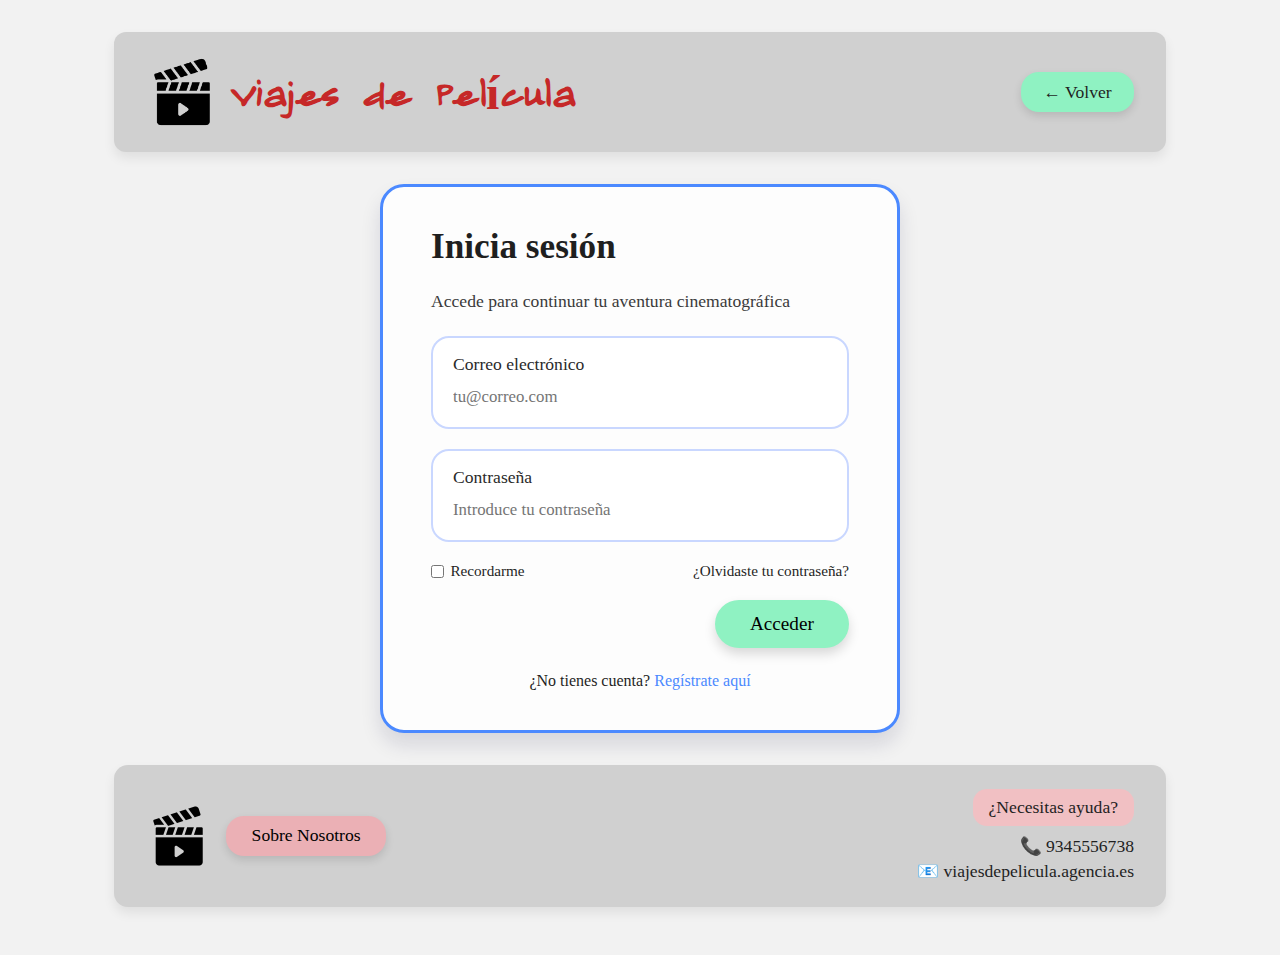
<file: iniciarsesion.html>
<!DOCTYPE html>
<html lang="es">
<head>
  <meta charset="UTF-8">
  <meta name="viewport" content="width=device-width, initial-scale=1.0">
  <title>Iniciar Sesión · Viajes de Película</title>
  <link rel="stylesheet" href="iniciarsesion.css">
  <link href="https://fonts.googleapis.com/css2?family=Long+Cang&display=swap" rel="stylesheet">
  <link href="https://fonts.cdnfonts.com/css/pecita" rel="stylesheet">
</head>
<body>
  <div class="login-page">
    <header class="login-header">
      <a href="index.html" class="brand" aria-label="Volver al inicio">
        <img src="images/image.png" alt="Logo Viajes de Película" class="brand-logo">
        <h1>Viajes de Película</h1>
      </a>
      <a href="index.html" class="back-link">← Volver</a>
    </header>

    <main class="login-main">
      <section class="login-card" aria-labelledby="login-title">
        <h2 id="login-title">Inicia sesión</h2>
        <p class="login-subtitle">Accede para continuar tu aventura cinematográfica</p>

        <form class="login-form">
          <label class="input-group">
            <span>Correo electrónico</span>
            <input type="email" name="email" placeholder="tu@correo.com" required>
          </label>

          <label class="input-group">
            <span>Contraseña</span>
            <input type="password" name="password" placeholder="Introduce tu contraseña" required>
          </label>

          <div class="form-actions">
            <label class="remember">
              <input type="checkbox" name="remember">
              Recordarme
            </label>
            <a href="#" class="forgot-link">¿Olvidaste tu contraseña?</a>
          </div>

          <button type="submit" class="login-submit">Acceder</button>
        </form>

        <p class="register-hint">¿No tienes cuenta? <a href="Registro.html">Regístrate aquí</a></p>
      </section>
    </main>

    <footer class="footer">
      <div class="footer-brand">
        <img src="images/image.png" alt="Logo" class="logoimg">
        <button class="sobre-nosotros-btn" onclick="window.location.href='sobrenosotros.html'">Sobre Nosotros</button>
      </div>
      <div class="footer-contact">
        <p class="footer-tag">¿Necesitas ayuda?</p>
        <p class="footer-phone">📞 9345556738</p>
        <p class="footer-email">📧 viajesdepelicula.agencia.es</p>
      </div>
    </footer>
  </div>
</body>
</html>
</file>
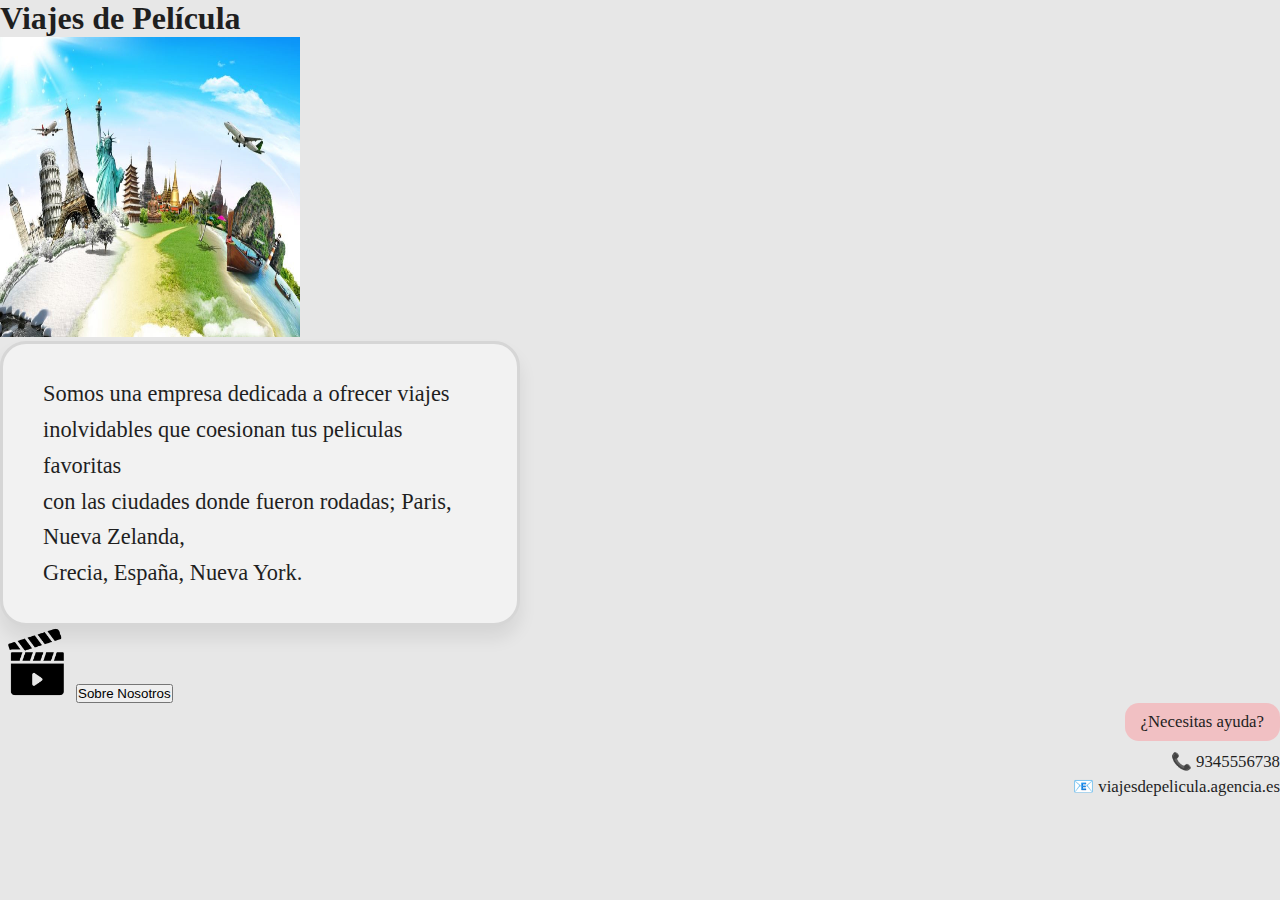
<file: sobrenosotros.html>
<!DOCTYPE html>
<html lang="en">
<head>
    <meta charset="UTF-8">
    <meta name="viewport" content="width=device-width, initial-scale=1.0">
    <title>Sobre Nosotros</title>
    <link rel="stylesheet" href="sobrenosotros.css">
    
    
</head>

<body>
    <header>
        <div class="brand">
        <h1>Viajes de Película</h1>
    </div>

    </header>
    <main>

        <img src="images/foto_viajes.png" alt="foto_viajes" width="300" height="300">

        <article class="text-card">
             <p> Somos una empresa dedicada a ofrecer viajes<br>
                inolvidables que coesionan tus peliculas favoritas
                 <br> con las ciudades donde fueron rodadas; Paris, Nueva Zelanda, 
                 <br> Grecia, España, Nueva York.</p>
        </article>
           
    </main>
        



<footer>
    <div class="footer-brand">
      <img src="images/image.png" alt="Logo" class="logoimg" width="72" height="72">
      <button class="sobre-nosotros-btn" onclick="window.location.href='sobrenosotros.html'">Sobre Nosotros</button>
    </div>
    <div class="footer-contact">
      <p class="footer-tag">¿Necesitas ayuda?</p>
      <p class="footer-phone">📞 9345556738</p>
      <p class="footer-email">📧 viajesdepelicula.agencia.es</p>
    </div>
        
</footer>

</body>
</html>
</file>
<file: iniciarsesion.css>
* {
  margin: 0;
  padding: 0;
  box-sizing: border-box;
}

body {
  background-color: #f2f2f2;
  font-family: 'Pecita', cursive;
  color: #1f1f1f;
  margin: 0;
}

.login-page {
  width: 100%;
  max-width: 1100px;
  margin: 0 auto;
  min-height: 100vh;
  display: flex;
  flex-direction: column;
  gap: 2rem;
  padding: 2rem 1.5rem 3rem;
}

.login-header {
  display: flex;
  align-items: center;
  justify-content: space-between;
  background-color: #d0d0d0;
  border-radius: 12px;
  padding: 1.5rem 2rem;
  box-shadow: 0 6px 12px rgba(0, 0, 0, 0.08);
}

.brand {
  display: flex;
  align-items: center;
  gap: 0.75rem;
  text-decoration: none;
  color: inherit;
}

.brand h1 {
  font-family: 'Long Cang', cursive;
  font-size: 3rem;
  color: #c62828;
}

.brand-logo {
  width: 72px;
  height: 72px;
}

.back-link {
  font-size: 1.1rem;
  color: #1f1f1f;
  text-decoration: none;
  padding: 0.6rem 1.4rem;
  background-color: #8ff2c2;
  border-radius: 18px;
  box-shadow: 0 4px 8px rgba(0, 0, 0, 0.12);
  transition: transform 0.2s ease, opacity 0.2s ease;
}

.back-link:hover {
  opacity: 0.85;
  transform: translateY(-2px);
}

.login-main {
  flex: 1;
  display: flex;
  justify-content: center;
  align-items: center;
}

.login-card {
  background-color: #fdfdfd;
  border-radius: 24px;
  border: 3px solid #4b89ff;
  padding: 2.5rem 3rem;
  box-shadow: 0 12px 20px rgba(20, 20, 63, 0.12);
  display: flex;
  flex-direction: column;
  gap: 1.5rem;
  max-width: 520px;
  width: 100%;
}

.login-card h2 {
  font-size: 2.2rem;
}

.login-subtitle {
  font-size: 1.1rem;
  color: #3a3a3a;
}

.login-form {
  display: flex;
  flex-direction: column;
  gap: 1.25rem;
}

.input-group {
  display: flex;
  flex-direction: column;
  gap: 0.5rem;
  background-color: #ffffff;
  border-radius: 18px;
  padding: 1rem 1.25rem;
  border: 2px solid #c9d7ff;
  box-shadow: inset 0 2px 4px rgba(255, 255, 255, 0.4);
}

.input-group span {
  font-size: 1.1rem;
  color: #2a2a2a;
}

.input-group input {
  border: none;
  font-family: 'Pecita', cursive;
  font-size: 1.05rem;
  padding: 0.25rem 0;
  color: #1f1f1f;
  background: transparent;
}

.input-group input:focus {
  outline: none;
}

.form-actions {
  display: flex;
  justify-content: space-between;
  align-items: center;
  font-size: 0.95rem;
}

.remember {
  display: inline-flex;
  align-items: center;
  gap: 0.4rem;
}

.forgot-link {
  color: #1f1f1f;
  text-decoration: none;
  font-size: 0.95rem;
  transition: opacity 0.2s ease;
}

.forgot-link:hover {
  opacity: 0.7;
}

.login-submit {
  align-self: flex-end;
  padding: 0.8rem 2.2rem;
  background-color: #8ff2c2;
  border: none;
  border-radius: 999px;
  font-size: 1.2rem;
  cursor: pointer;
  font-family: 'Pecita', cursive;
  box-shadow: 0 6px 12px rgba(0, 0, 0, 0.15);
  transition: transform 0.2s ease, opacity 0.2s ease;
}

.login-submit:hover {
  opacity: 0.85;
  transform: translateY(-2px);
}

.register-hint {
  font-size: 1rem;
  text-align: center;
}

.register-hint a {
  color: #4b89ff;
  text-decoration: none;
  transition: opacity 0.2s ease;
}

.register-hint a:hover {
  opacity: 0.7;
}

@media (max-width: 720px) {
  .login-card {
    padding: 2rem;
  }

  .form-actions {
    flex-direction: column;
    gap: 0.75rem;
    align-items: flex-start;
  }

  .login-submit {
    width: 100%;
    align-self: stretch;
    text-align: center;
  }
}

.footer {
  background-color: #d0d0d0;
  border-radius: 14px;
  padding: 1.5rem 2rem;
  display: flex;
  justify-content: space-between;
  align-items: center;
  box-shadow: 0 6px 12px rgba(0, 0, 0, 0.08);
}

.footer-brand {
  display: flex;
  align-items: center;
  gap: 1rem;
}

.logoimg {
  width: 64px;
  height: 64px;
}

.sobre-nosotros-btn {
  padding: 0.6rem 1.6rem;
  background-color: #ebb0b5;
  border: none;
  border-radius: 18px;
  font-size: 1.1rem;
  cursor: pointer;
  font-family: 'Pecita', cursive;
  box-shadow: 0 4px 8px rgba(0, 0, 0, 0.12);
  transition: transform 0.2s ease, opacity 0.2s ease;
}

.sobre-nosotros-btn:hover {
  opacity: 0.85;
  transform: translateY(-2px);
}

.footer-tag {
  background-color: #f1c0c3;
  padding: 0.4rem 1rem;
  border-radius: 14px;
  margin-bottom: 0.5rem;
  display: inline-flex;
}

.footer-contact {
  text-align: right;
  font-size: 1.1rem;
  line-height: 1.4;
}

@media (max-width: 720px) {
  .login-page {
    padding: 1.5rem 1rem 2rem;
  }

  .footer {
    flex-direction: column;
    gap: 1rem;
  }

  .footer-contact {
    text-align: center;
  }
}
</file>
<file: sobrenosotros.css>
* {
  margin: 0;
  padding: 0;
  box-sizing: border-box;
}

body {
  background-color: #e7e7e7;
  font-family: 'Pecita', cursive;
  color: #1f1f1f;
}

.page {
  max-width: 1100px;
  margin: 0 auto;
  padding: 2rem 1.5rem 3rem;
  display: flex;
  flex-direction: column;
  gap: 2rem;
}

.about-header {
  display: flex;
  justify-content: space-between;
  align-items: center;
  background-color: #d0d0d0;
  border-radius: 22px;
  padding: 1.6rem 2.2rem;
  box-shadow: 0 8px 16px rgba(0, 0, 0, 0.12);
}

.header-title {
  display: flex;
  align-items: center;
  gap: 0.8rem;
}

.header-title h1 {
  font-family: 'Long Cang', cursive;
  font-size: 3rem;
  color: #c62828;
  text-shadow: 1px 1px 2px rgba(0, 0, 0, 0.25);
}

.header-icon {
  font-size: 2.6rem;
}

.header-actions {
  display: flex;
  gap: 1rem;
}

.header-btn {
  background-color: #8ff2c2;
  color: #000000;
  text-decoration: none;
  padding: 0.75rem 1.8rem;
  border-radius: 18px;
  font-size: 1.1rem;
  display: inline-flex;
  align-items: center;
  gap: 0.5rem;
  box-shadow: 0 4px 10px rgba(0, 0, 0, 0.12);
  transition: transform 0.2s ease, opacity 0.2s ease;
}

.header-btn:hover {
  opacity: 0.85;
  transform: translateY(-2px);
}

.about-main {
  display: flex;
  justify-content: center;
  align-items: center;
  gap: 3rem;
  background-color: #ffffff;
  border-radius: 26px;
  padding: 2.5rem 2.5rem;
  box-shadow: 0 12px 20px rgba(20, 20, 63, 0.12);
}

.about-image img {
  width: 100%;
  max-width: 480px;
  border-radius: 32px;
  box-shadow: 0 18px 28px rgba(0, 0, 0, 0.18);
}

.text-card {
  background-color: #f2f2f2;
  border-radius: 26px;
  padding: 2rem 2.5rem;
  border: 3px solid #d6d6d6;
  max-width: 520px;
  line-height: 1.6;
  box-shadow: 0 12px 18px rgba(0, 0, 0, 0.08);
}

.text-card p {
  font-size: 1.4rem;
}

.footer {
  background-color: #d0d0d0;
  border-radius: 22px;
  padding: 1.6rem 2.2rem;
  display: flex;
  justify-content: space-between;
  align-items: center;
  box-shadow: 0 8px 16px rgba(0, 0, 0, 0.12);
}

.footer-left {
  display: flex;
  align-items: center;
  gap: 1.2rem;
}

.footer-icon {
  font-size: 2.2rem;
}

.footer-btn {
  padding: 0.6rem 1.8rem;
  background-color: #f6b4c5;
  border: none;
  border-radius: 22px;
  font-size: 1.1rem;
  cursor: pointer;
  font-family: 'Pecita', cursive;
  box-shadow: 0 6px 12px rgba(0, 0, 0, 0.15);
  transition: transform 0.2s ease, opacity 0.2s ease;
}

.footer-btn:hover {
  opacity: 0.85;
  transform: translateY(-2px);
}

.footer-tag {
  background-color: #f1c0c3;
  padding: 0.4rem 1rem;
  border-radius: 14px;
  margin-bottom: 0.5rem;
  display: inline-flex;
}

.footer-contact {
  text-align: right;
  font-size: 1.05rem;
  line-height: 1.5;
}

@media (max-width: 900px) {
  .about-main {
    flex-direction: column;
    text-align: center;
  }

  .text-card {
    max-width: 100%;
  }

  .footer {
    flex-direction: column;
    gap: 1.2rem;
  }

  .footer-contact {
    text-align: center;
  }
}
</file>
